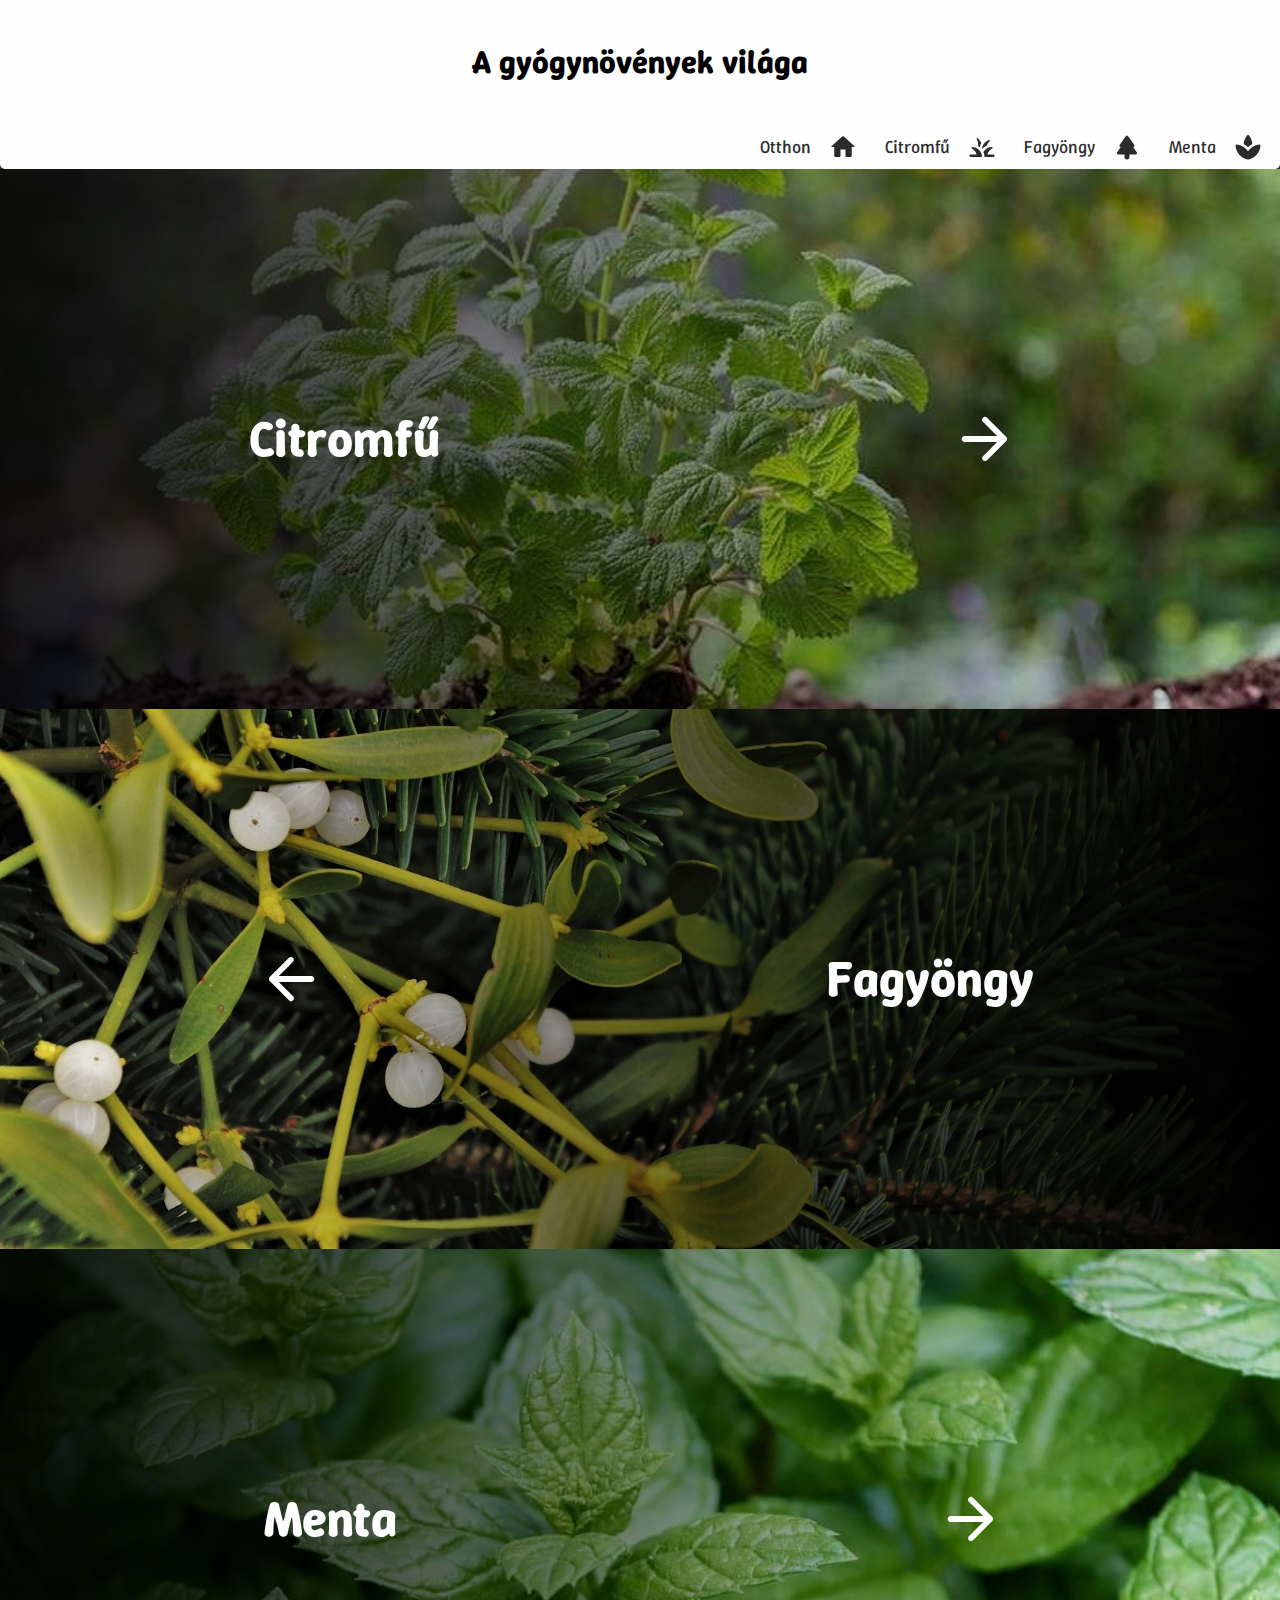
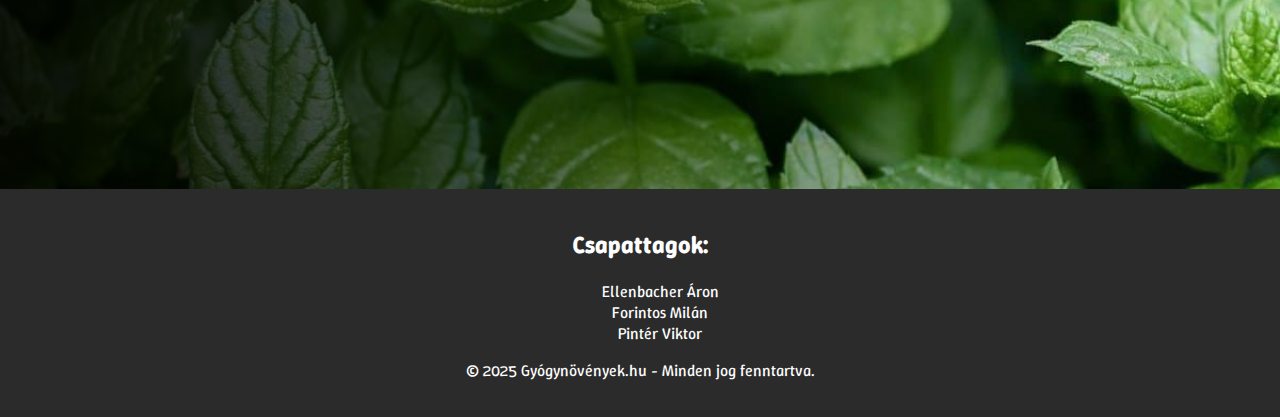
<file: index.html>
<!DOCTYPE html>
<html lang="hu">
<head>
    <meta charset="UTF-8">
    <meta name="viewport" content="width=device-width, initial-scale=1.0">
    <title>Gyógynövények</title>
    <link rel="stylesheet" href="css/style.css">
    <script defer src="js/navbar.js"></script>
    <link rel="shortcut icon" href="src/svg/home.svg" type="image/x-icon">
</head>
<body>
    <header>
        <h1>A gyógynövények világa</h1>
    </header>
    <nav id="navbar">
        <div class="nav-items">
            <a href="index.html" class="otthon">
                <p>Otthon</p>
                <span></span>
            </a>
            <a href="html/ctrom.html" class="citromfu">
                <p>Citromfű</p>
                <span></span>
            </a>
            <a href="html/fagyongy.html" class="fagyongy">
                <p>Fagyöngy</p>
                <span></span>
            </a>
            <a href="html/menta.html" class="menta">
                <p>Menta</p>
                <span></span>
            </a>
            <button id="open"></button>
        </div>
        <div class="coll-nav-items" id="collapsed">
            <button id="close"></button>
            <hr>
            <a href="index.html" class="otthon-collapsed">
                <p>Otthon</p>
                <span></span>
            </a>
            <a href="html/ctrom.html" class="citromfu-collapsed">
                <p>Citromfű</p>
                <span></span>
            </a>
            <a href="html/fagyongy.html" class="fagyongy-collapsed">
                <p>Fagyöngy</p>
                <span></span>
            </a>
            <a href="html/menta.html" class="menta-collapsed">
                <p>Menta</p>
                <span></span>
            </a>
        </div>
    </nav>
    <main>
        <section>
            <div class="card citrom">
                <div class="cardcover">
                    <h1>Citromfű</h1>
                    <a href="html/ctrom.html" class="arrow">
                        <button></button>
                    </a>
                </div>
            </div>
        </section>
        <section>
            <div class="cardleft fa">
                <div class="cardcover left">
                    <h1>Fagyöngy</h1>
                    <a href="html/fagyongy.html" class="arrow left">
                        <button></button>
                    </a>
                </div>
            </div>
        </section>
        <section>
            <div class="card men">
                <div class="cardcover">
                    <h1>Menta</h1>
                    <a href="html/menta.html" class="arrow">
                        <button></button>
                    </a>
                </div>
            </div>
        </section>
    </main>
    <footer>
        <div class="footer-newsletter">            
            <div class="nevek">
                <h2>Csapattagok:</h2>
                <ul>
                    <li id="list">Ellenbacher Áron</li>
                    <li id="list">Forintos Milán</li>
                    <li id="list">Pintér Viktor</li>
                </ul>
            </div>
        </div>
        <p>&copy; 2025 Gyógynövények.hu - Minden jog fenntartva.</p>
    </footer>
</body>
</html>
</file>
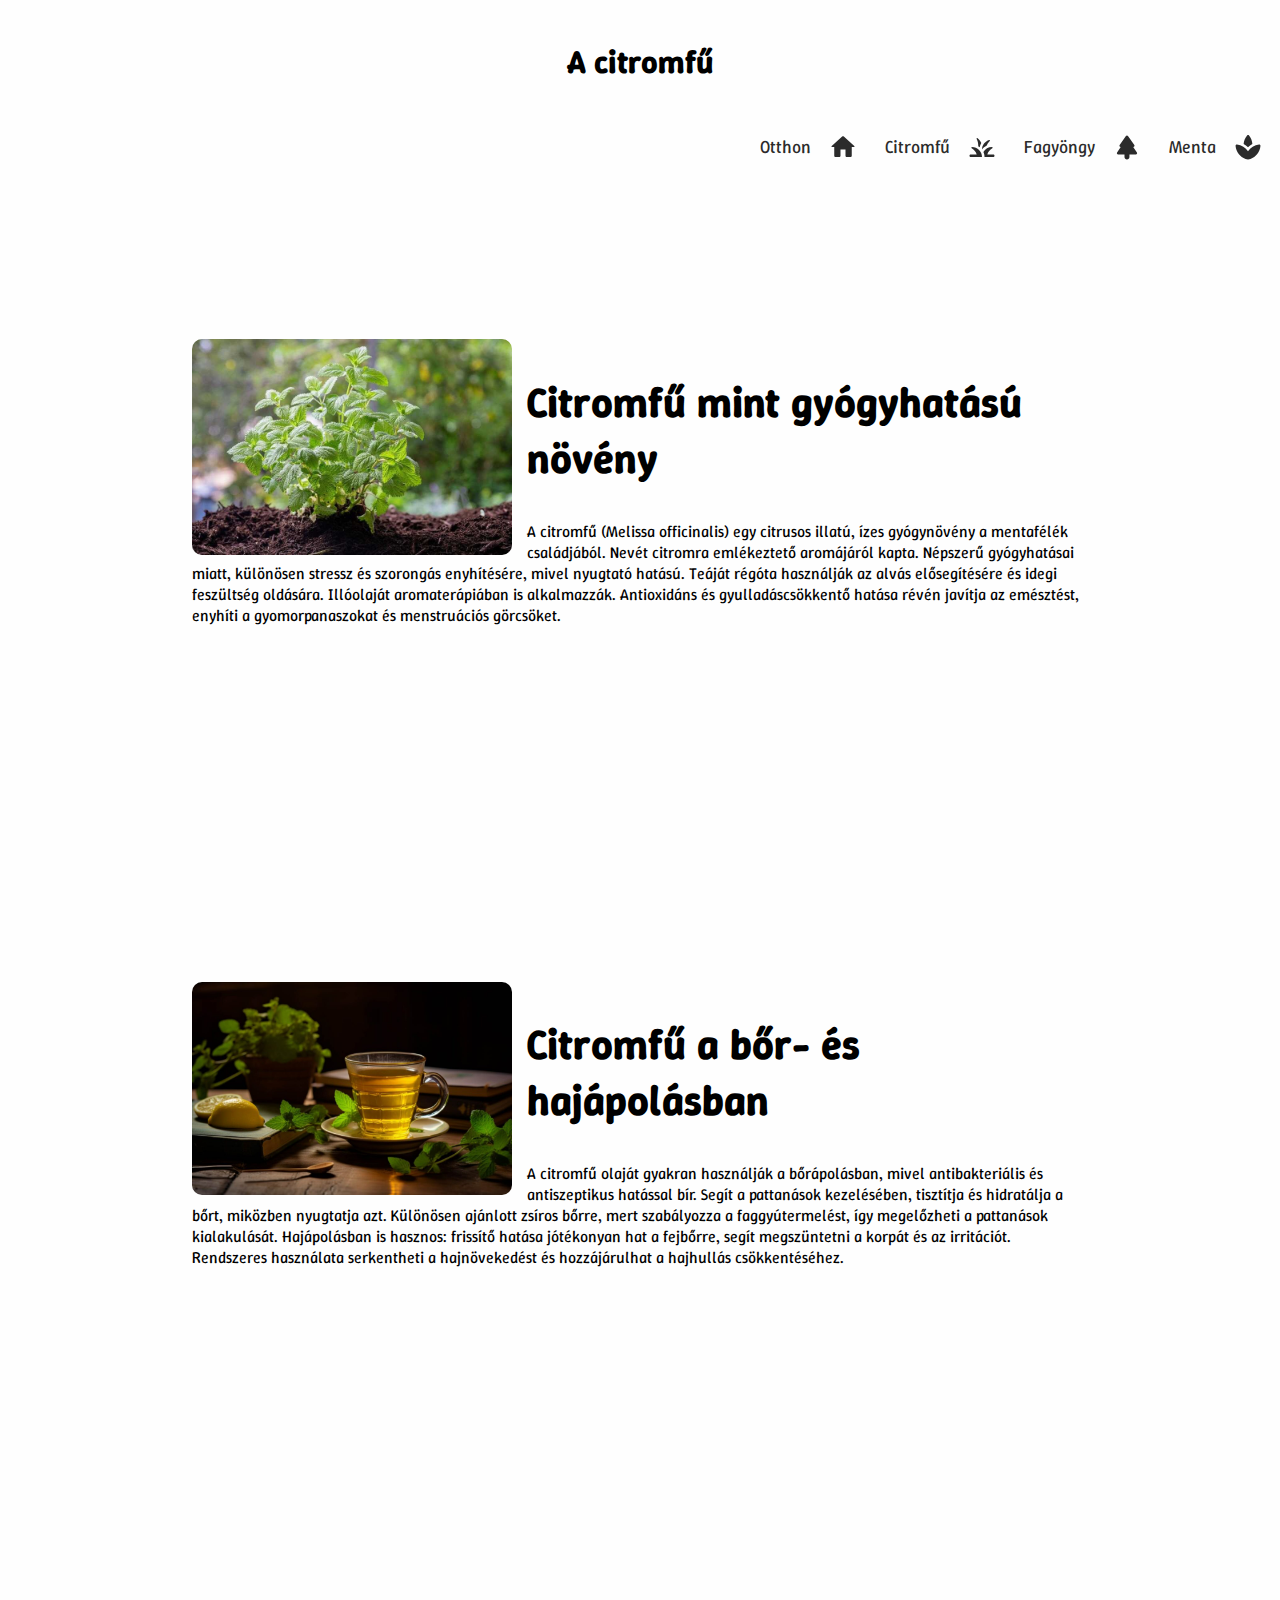
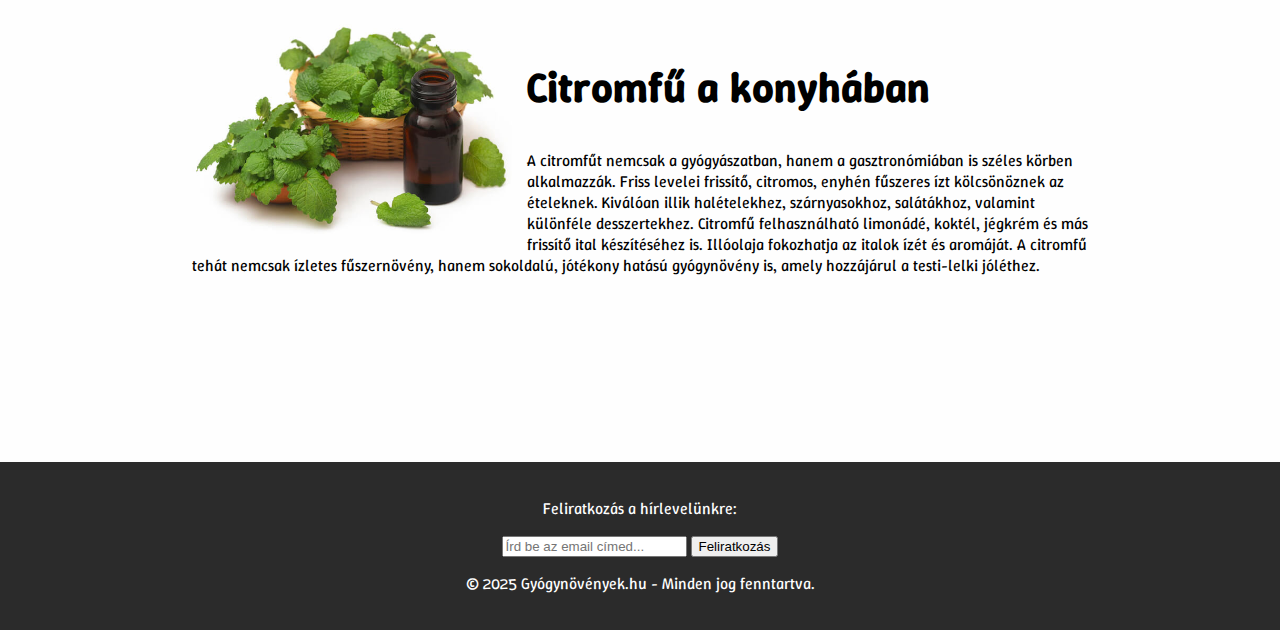
<file: html/ctrom.html>
<!DOCTYPE html>
<html lang="hu">
<head>
    <meta charset="UTF-8">
    <meta name="viewport" content="width=device-width, initial-scale=1.0">
    <title>Citromfű</title>
    <link rel="stylesheet" href="../css/global.css">
    <script defer src="../js/navbar.js"></script>
    <link rel="shortcut icon" href="../src/svg/grass.svg" type="image/x-icon">
</head>
<body>
    <header>
        <h1>A citromfű</h1>
    </header>
    <nav id="navbar">
        <div class="nav-items">
            <a href="../index.html" class="otthon">
                <p>Otthon</p>
                <span></span>
            </a>
            <a href="ctrom.html" class="citromfu">
                <p>Citromfű</p>
                <span></span>
            </a>
            <a href="fagyongy.html" class="fagyongy">
                <p>Fagyöngy</p>
                <span></span>
            </a>
            <a href="menta.html" class="menta">
                <p>Menta</p>
                <span></span>
            </a>
            <button id="open"></button>
        </div>
        <div class="coll-nav-items" id="collapsed">
            <button id="close"></button>
            <hr>
            <a href="../index.html" class="otthon-collapsed">
                <p>Otthon</p>
                <span></span>
            </a>
            <a href="ctrom.html" class="citromfu-collapsed">
                <p>Citromfű</p>
                <span></span>
            </a>
            <a href="fagyongy.html" class="fagyongy-collapsed">
                <p>Fagyöngy</p>
                <span></span>
            </a>
            <a href="menta.html" class="menta-collapsed">
                <p>Menta</p>
                <span></span>
            </a>
        </div>
    </nav>
    <main>

        <div class="wrapper">
            <img class="wrappedimage" src="../src/img/citromfu1.png" alt="">
            <div class="text-box">
                <h2>Citromfű mint gyógyhatású növény</h2>
                <p>
                    A citromfű (Melissa officinalis) egy citrusos illatú, ízes gyógynövény a mentafélék családjából. Nevét citromra emlékeztető aromájáról kapta. Népszerű gyógyhatásai miatt, különösen stressz és szorongás enyhítésére, mivel nyugtató hatású.
                    Teáját régóta használják az alvás elősegítésére és idegi feszültség oldására. Illóolaját aromaterápiában is alkalmazzák. Antioxidáns és gyulladáscsökkentő hatása révén javítja az emésztést, enyhíti a gyomorpanaszokat és menstruációs görcsöket.
                </p>
            </div>
        </div>
      
        <div class="wrapper">
            <img class="wrappedimage" src="../src/img/citromfu2.png" alt="">
            <div class="text-box">
                <h2>Citromfű a bőr- és hajápolásban</h2>
                <p>
                    A citromfű olaját gyakran használják a bőrápolásban, mivel antibakteriális és antiszeptikus hatással bír. Segít a pattanások kezelésében, tisztítja és hidratálja a bőrt, miközben nyugtatja azt. Különösen ajánlott zsíros bőrre, mert szabályozza a faggyútermelést, így megelőzheti a pattanások kialakulását.
                    Hajápolásban is hasznos: frissítő hatása jótékonyan hat a fejbőrre, segít megszüntetni a korpát és az irritációt. Rendszeres használata serkentheti a hajnövekedést és hozzájárulhat a hajhullás csökkentéséhez.
                </p>
            </div>
        </div>
        
        <div class="wrapper">
            <img class="wrappedimage" src="../src/img/citromfu3.png" alt="">
            <div class="text-box">
                <h2>Citromfű a konyhában</h2>
                <p>
                    A citromfűt nemcsak a gyógyászatban, hanem a gasztronómiában is széles körben alkalmazzák. Friss levelei frissítő, citromos, enyhén fűszeres ízt kölcsönöznek az ételeknek. Kiválóan illik halételekhez, szárnyasokhoz, salátákhoz, valamint különféle desszertekhez. Citromfű felhasználható limonádé, koktél, jégkrém és más frissítő ital készítéséhez is. Illóolaja fokozhatja az italok ízét és aromáját.
                    A citromfű tehát nemcsak ízletes fűszernövény, hanem sokoldalú, jótékony hatású gyógynövény is, amely hozzájárul a testi-lelki jóléthez.
                </p>
            </div>
        </div>


    </main>
    <footer>
        <div class="footer-newsletter">
            <p>Feliratkozás a hírlevelünkre:</p>
              <input type="email" placeholder="Írd be az email címed..." required>
              <button type="submit">Feliratkozás</button>
          </div>
        <p>&copy; 2025 Gyógynövények.hu - Minden jog fenntartva.</p>
    </footer>
</body>
</html>
</file>
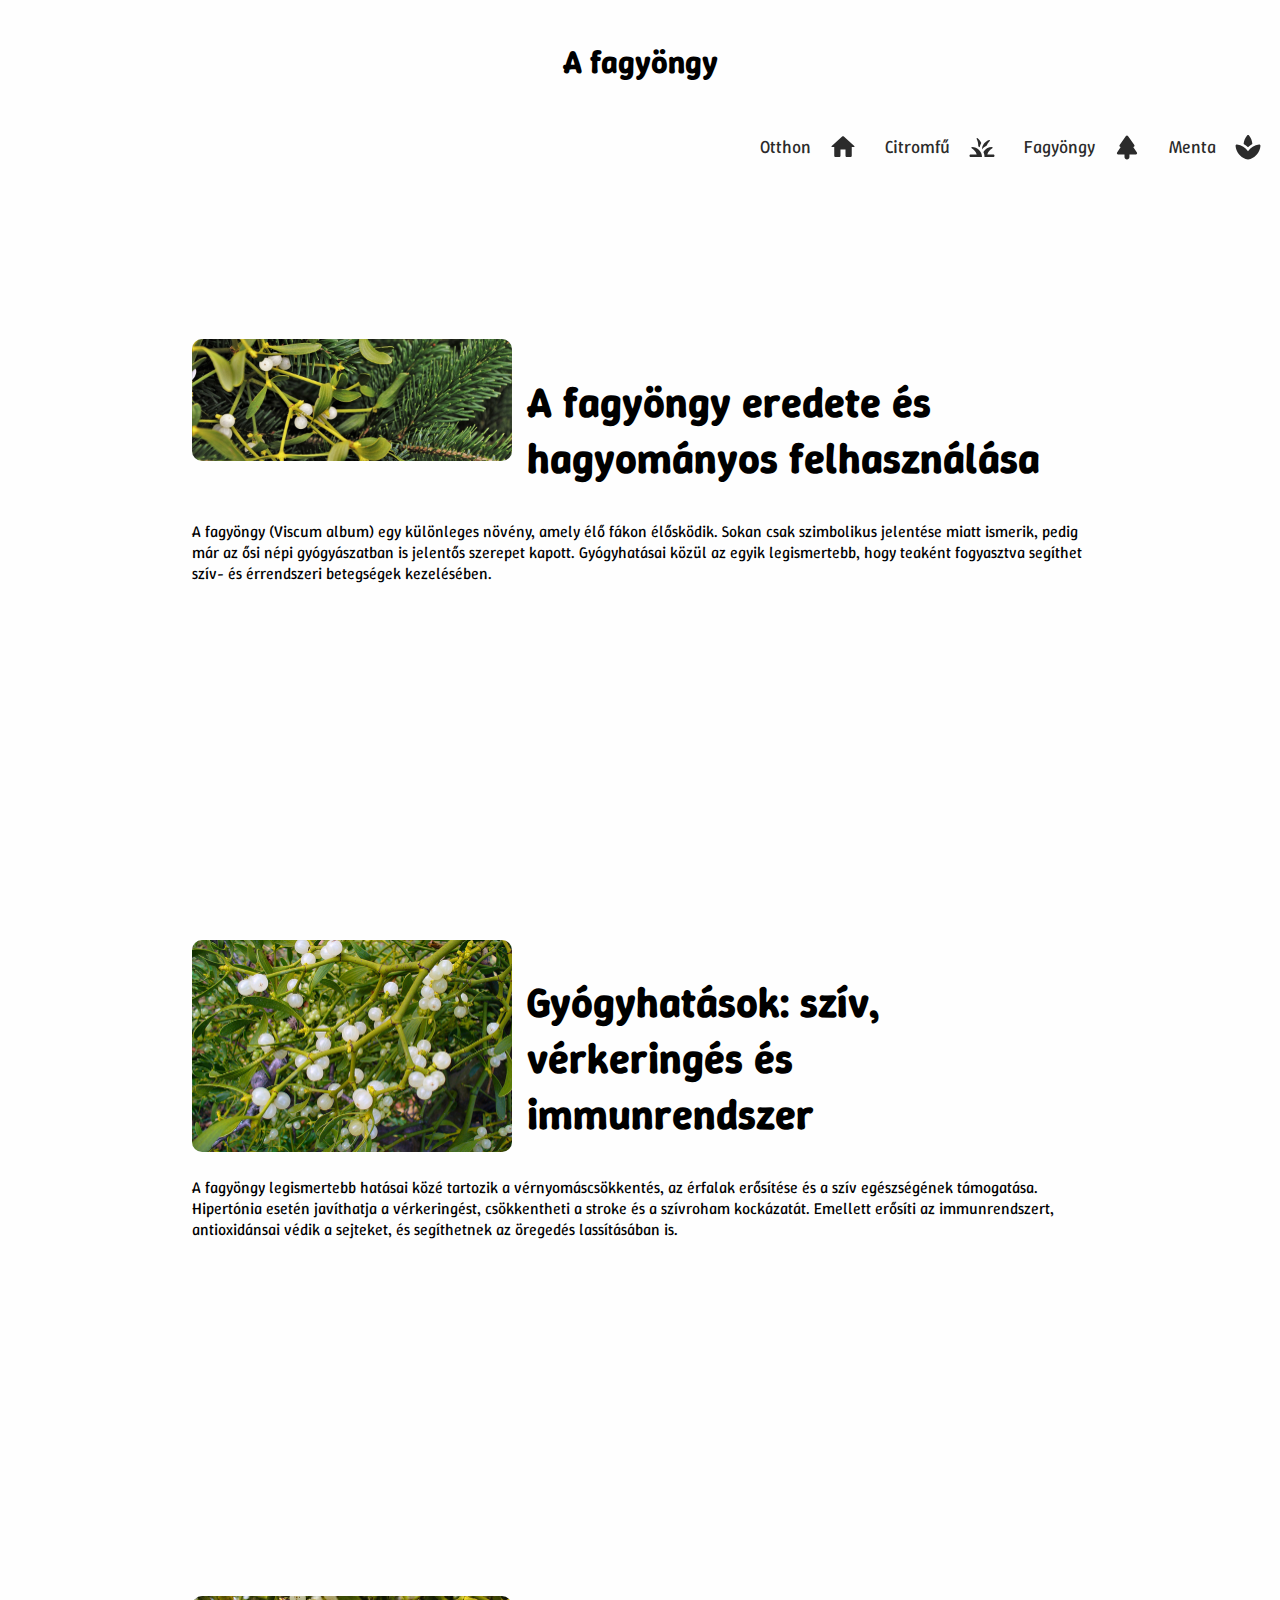
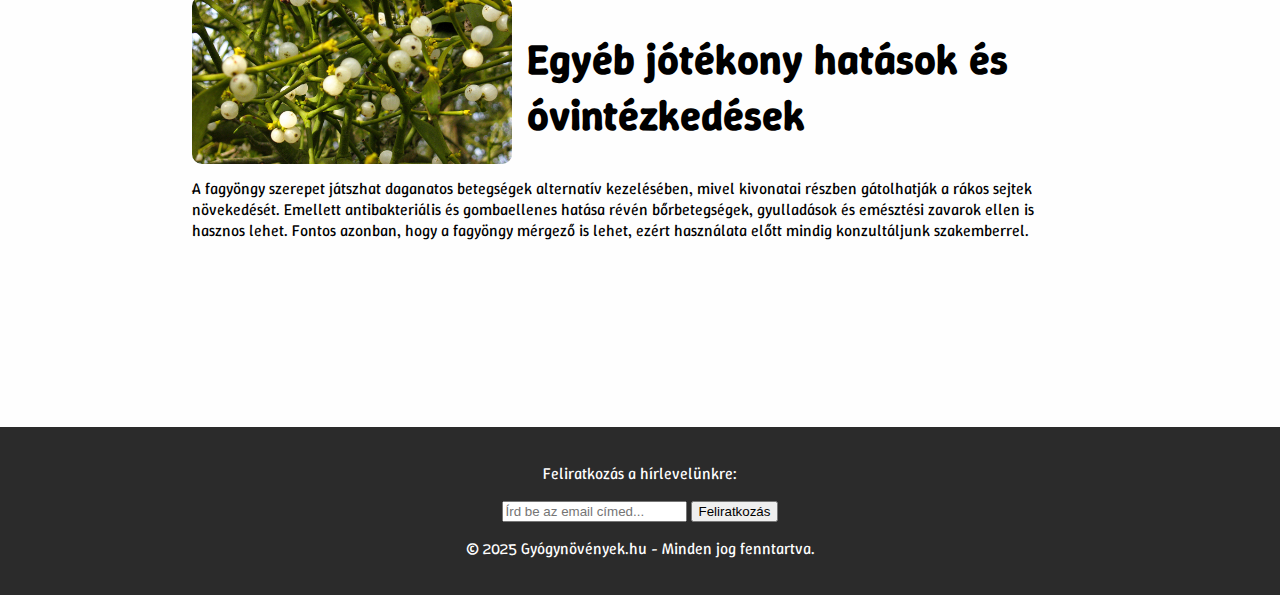
<file: html/fagyongy.html>
<!DOCTYPE html>
<html lang="en">
<head>
    <meta charset="UTF-8">
    <meta name="viewport" content="width=device-width, initial-scale=1.0">
    <title>Fagyöngy</title>
    <link rel="stylesheet" href="../css/global.css">
    <script defer src="../js/navbar.js"></script>
    <link rel="shortcut icon" href="../src/svg/park.svg" type="image/x-icon">
</head>
<body>
    <header>
        <h1>A fagyöngy</h1>
    </header>
    <nav id="navbar">
        <div class="nav-items">
            <a href="../index.html" class="otthon">
                <p>Otthon</p>
                <span></span>
            </a>
            <a href="ctrom.html" class="citromfu">
                <p>Citromfű</p>
                <span></span>
            </a>
            <a href="fagyongy.html" class="fagyongy">
                <p>Fagyöngy</p>
                <span></span>
            </a>
            <a href="menta.html" class="menta">
                <p>Menta</p>
                <span></span>
            </a>
            <button id="open"></button>
        </div>
        <div class="coll-nav-items" id="collapsed">
            <button id="close"></button>
            <hr>
            <a href="../index.html" class="otthon-collapsed">
                <p>Otthon</p>
                <span></span>
            </a>
            <a href="ctrom.html" class="citromfu-collapsed">
                <p>Citromfű</p>
                <span></span>
            </a>
            <a href="fagyongy.html" class="fagyongy-collapsed">
                <p>Fagyöngy</p>
                <span></span>
            </a>
            <a href="menta.html" class="menta-collapsed">
                <p>Menta</p>
                <span></span>
            </a>
        </div>
    </nav>
    <main>

        <div class="wrapper">
            <img class="wrappedimage" src="/src/img/fagyongy1.png" alt="">
            <div class="text-box">
                <h2>A fagyöngy eredete és hagyományos felhasználása</h2>
                <p>
                    A fagyöngy (Viscum album) egy különleges növény, amely élő fákon élősködik. Sokan csak szimbolikus jelentése miatt ismerik, pedig már az ősi népi gyógyászatban is jelentős szerepet kapott. Gyógyhatásai közül az egyik legismertebb, hogy teaként fogyasztva segíthet szív- és érrendszeri betegségek kezelésében.
                </p>
            </div>
        </div>

        <div class="wrapper">
            <img class="wrappedimage" src="/src/img/fagyongy2.png" alt="">
            <div class="text-box">
                <h2>Gyógyhatások: szív, vérkeringés és immunrendszer</h2>
                <p>
                    A fagyöngy legismertebb hatásai közé tartozik a vérnyomáscsökkentés, az érfalak erősítése és a szív egészségének támogatása. Hipertónia esetén javíthatja a vérkeringést, csökkentheti a stroke és a szívroham kockázatát. Emellett erősíti az immunrendszert, antioxidánsai védik a sejteket, és segíthetnek az öregedés lassításában is.
                    
                </p>
            </div>
        </div>

        <div class="wrapper">
            <img class="wrappedimage" src="/src/img/fagyongy3.png" alt="">
            <div class="text-box">
                <h2>Egyéb jótékony hatások és óvintézkedések</h2>
                <p>
                    A fagyöngy szerepet játszhat daganatos betegségek alternatív kezelésében, mivel kivonatai részben gátolhatják a rákos sejtek növekedését. Emellett antibakteriális és gombaellenes hatása révén bőrbetegségek, gyulladások és emésztési zavarok ellen is hasznos lehet. Fontos azonban, hogy a fagyöngy mérgező is lehet, ezért használata előtt mindig konzultáljunk szakemberrel.
                </p>
            </div>
        </div>


    </main>
    <footer>
        <div class="footer-newsletter">
            <p>Feliratkozás a hírlevelünkre:</p>
              <input type="email" placeholder="Írd be az email címed..." required>
              <button type="submit">Feliratkozás</button>
          </div>
        <p>&copy; 2025 Gyógynövények.hu - Minden jog fenntartva.</p>
    </footer>
</body>
</html>
</file>
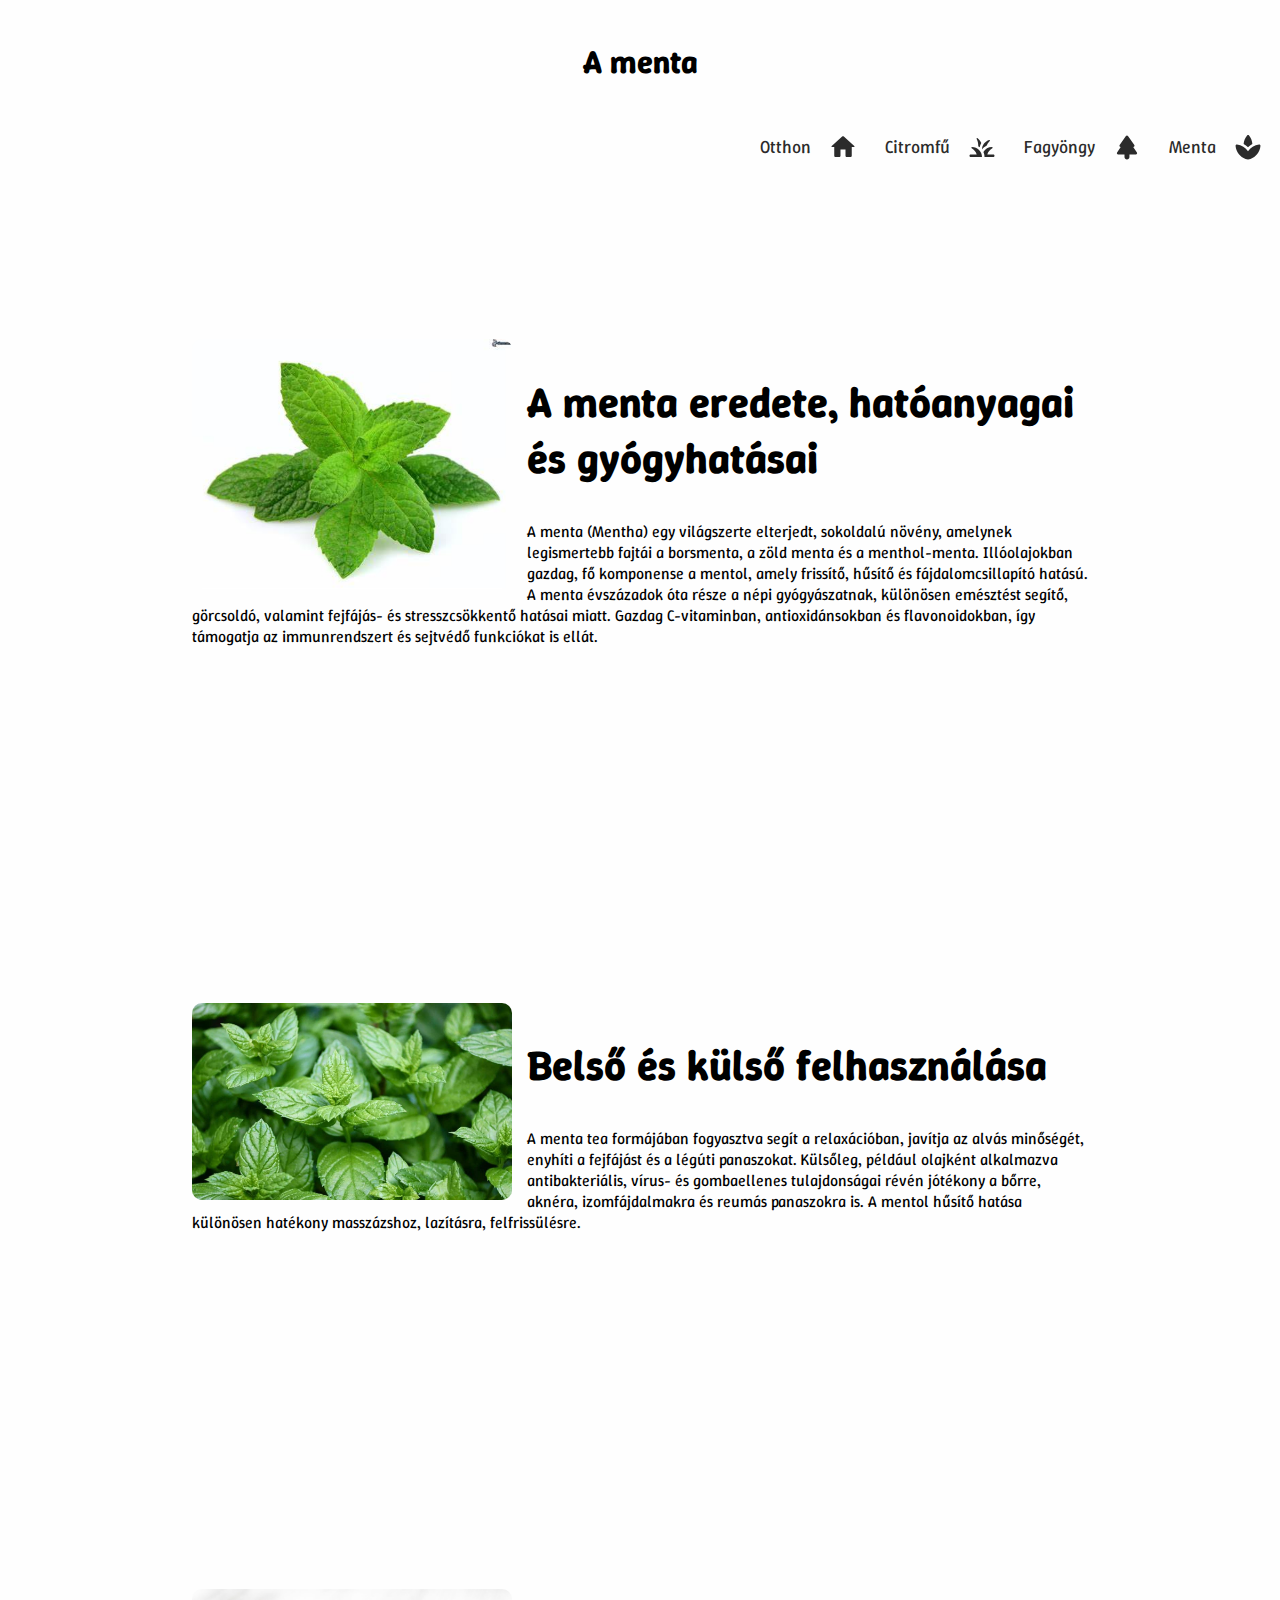
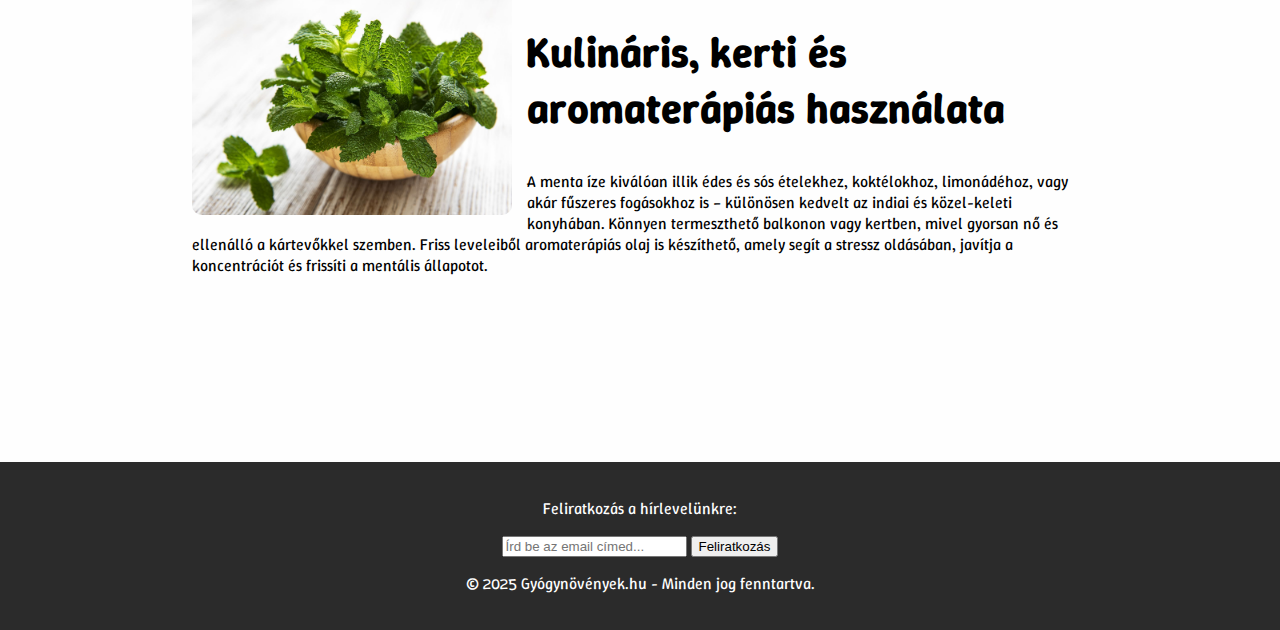
<file: html/menta.html>
<!DOCTYPE html>
<html lang="en">
<head>
    <meta charset="UTF-8">
    <meta name="viewport" content="width=device-width, initial-scale=1.0">
    <title>Menta</title>
    <link rel="stylesheet" href="../css/global.css">
    <script defer src="../js/navbar.js"></script>
    <link rel="shortcut icon" href="../src/svg/spa.svg" type="image/x-icon">
</head>
<body>
    <header>
        <h1>A menta</h1>
    </header>
    <nav id="navbar">
        <div class="nav-items">
            <a href="../index.html" class="otthon">
                <p>Otthon</p>
                <span></span>
            </a>
            <a href="ctrom.html" class="citromfu">
                <p>Citromfű</p>
                <span></span>
            </a>
            <a href="fagyongy.html" class="fagyongy">
                <p>Fagyöngy</p>
                <span></span>
            </a>
            <a href="menta.html" class="menta">
                <p>Menta</p>
                <span></span>
            </a>
            <button id="open"></button>
        </div>
        <div class="coll-nav-items" id="collapsed">
            <button id="close"></button>
            <hr>
            <a href="../index.html" class="otthon-collapsed">
                <p>Otthon</p>
                <span></span>
            </a>
            <a href="ctrom.html" class="citromfu-collapsed">
                <p>Citromfű</p>
                <span></span>
            </a>
            <a href="fagyongy.html" class="fagyongy-collapsed">
                <p>Fagyöngy</p>
                <span></span>
            </a>
            <a href="menta.html" class="menta-collapsed">
                <p>Menta</p>
                <span></span>
            </a>
        </div>
    </nav>
    <main>

        <div class="wrapper">
            <img class="wrappedimage" src="../src/img/menta1.png" alt="">
            <div class="text-box">
                <h2>A menta eredete, hatóanyagai és gyógyhatásai
                </h2>
                <p>
                    A menta (Mentha) egy világszerte elterjedt, sokoldalú növény, amelynek legismertebb fajtái a borsmenta, a zöld menta és a menthol-menta. Illóolajokban gazdag, fő komponense a mentol, amely frissítő, hűsítő és fájdalomcsillapító hatású. A menta évszázadok óta része a népi gyógyászatnak, különösen emésztést segítő, görcsoldó, valamint fejfájás- és stresszcsökkentő hatásai miatt. Gazdag C-vitaminban, antioxidánsokban és flavonoidokban, így támogatja az immunrendszert és sejtvédő funkciókat is ellát.


                </p>
            </div>
        </div>

        <div class="wrapper">
            <img class="wrappedimage" src="../src/img/menta2.png" alt="">
            <div class="text-box">
                <h2>Belső és külső felhasználása</h2>
                <p>
                    A menta tea formájában fogyasztva segít a relaxációban, javítja az alvás minőségét, enyhíti a fejfájást és a légúti panaszokat. Külsőleg, például olajként alkalmazva antibakteriális, vírus- és gombaellenes tulajdonságai révén jótékony a bőrre, aknéra, izomfájdalmakra és reumás panaszokra is. A mentol hűsítő hatása különösen hatékony masszázshoz, lazításra, felfrissülésre.


                </p>
            </div>
        </div>

        <div class="wrapper">
            <img class="wrappedimage" src="../src/img/menta3.png" alt="">
            <div class="text-box">
                <h2>Kulináris, kerti és aromaterápiás használata</h2>
                <p>
                    A menta íze kiválóan illik édes és sós ételekhez, koktélokhoz, limonádéhoz, vagy akár fűszeres fogásokhoz is – különösen kedvelt az indiai és közel-keleti konyhában. Könnyen termeszthető balkonon vagy kertben, mivel gyorsan nő és ellenálló a kártevőkkel szemben. Friss leveleiből aromaterápiás olaj is készíthető, amely segít a stressz oldásában, javítja a koncentrációt és frissíti a mentális állapotot.
                </p>
            </div>
        </div>

    </main>
    <footer>
        <div class="footer-newsletter">
            <p>Feliratkozás a hírlevelünkre:</p>
              <input type="email" placeholder="Írd be az email címed..." required>
              <button type="submit">Feliratkozás</button>
          </div>
        <p>&copy; 2025 Gyógynövények.hu - Minden jog fenntartva.</p>
    </footer>
</body>
</html>
</file>
<file: css/style.css>
/* Ide fog jönni a főoldal css */

@import url('https://fonts.googleapis.com/css2?family=Winky+Sans:ital,wght@0,300..900;1,300..900&display=swap');

/* Generál beállítások */

html {
    scroll-behavior: smooth;
    font-family: "Winky Sans", sans-serif;
}

body {
    margin: 0;
    min-height: 100vh;
    background-color: #2b2b2b;
}

hr {
    width: 100%;
    background-color: #d2d2d2;
    border: none;
    height: 3px;
}

/* Header */

header {
    display: flex;
    justify-content: center;
    align-items: center;
    flex-direction: column;
    max-width: 100%;
    padding: 20px;
    background-color: #fefefe;
}

/* Navbar */

#navbar {
    position: sticky;
    top: 0;
    left: 0;
    background-color: #fefefe;
    display: flex;
    justify-content: center;
    align-items: center;
    flex-direction: column;
    height: 44px;
    border-radius: 0px 0px 5px 5px;
}

.nav-items {
    width: 100%;
    display: flex;
    justify-content: flex-end;
    align-items: center;
}

.nav-items a {
    background-color: transparent;
    color: #2b2b2b;
    font-size: large;
    padding: 0px;
    cursor: pointer;
    display: flex;
    justify-content: center;
    align-items: center;
    text-decoration: none;
    margin-right: 10px;
    border-radius: 5px;
}

.nav-items a p {
    font-family: "Winky Sans", sans-serif;
    margin: 10px;
}

.nav-items a span {
    width: 44px;
    height: 44px;
}

.otthon span {
    background: transparent url(../src/svg/home.svg) no-repeat center / 30px;
}

.citromfu span {
    background: transparent url(../src/svg/grass.svg) no-repeat center / 30px;
}

.fagyongy span {
    background: transparent url(../src/svg/park.svg) no-repeat center / 30px;
}

.menta span {
    background: transparent url(../src/svg/spa.svg) no-repeat center / 30px;
}

.nav-items a:hover {
    background-color: #d2d2d2;
}

#open {
    width: 44px;
    height: 44px;
    background: transparent url(../src/svg/menu.svg) no-repeat center / 30px;
    border: none;
    cursor: pointer;
    border-radius: 5px;
    margin-right: 10px;
}

#open:hover {
    background: #d2d2d2 url(../src/svg/menu.svg) no-repeat center / 30px;
}

/* Összecsukott navbar */

.coll-nav-items {
    position: fixed;
    right: 0;
    top: 0;
    display: flex;
    justify-content: flex-start;
    align-items: flex-start;
    flex-direction: column;
    background-color: #fefefe;
    width: 0;
    height: 100vh;
    z-index: 999;
    transition: .3s ease;
    overflow: hidden;
    border-radius: 5px 0px 0px 5px;
}

.coll-nav-items a {
    width: 100%;
    display: flex;
    justify-content: space-between;
    align-items: center;
    text-decoration: none;
    color: #2b2b2b;
    border-radius: 5px;
}

.coll-nav-items a p {
    margin: 10px;
    font-size: large;
}

.coll-nav-items a span {
    width: 44px;
    height: 44px;
}

.otthon-collapsed span {
    background: transparent url(../src/svg/home.svg) no-repeat center / 30px;
}

.citromfu-collapsed span {
    background: transparent url(../src/svg/grass.svg) no-repeat center / 30px;
}

.menta-collapsed span {
    background: transparent url(../src/svg/spa.svg) no-repeat center / 30px;
}

.fagyongy-collapsed span {
    background: transparent url(../src/svg/park.svg) no-repeat center / 30px;
}

.coll-nav-items a:hover {
    background-color: #d2d2d2;
}

#close {
    width: 44px;
    height: 44px;
    border: none;
    border-radius: 5px;
    background: transparent url(../src/svg/close.svg) no-repeat center / 30px;
}

#close:hover {
    background: #d2d2d2 url(../src/svg/close.svg) no-repeat center / 30px;
}

#collapsed.active {
    width: 200px;
}

@media (min-width: 801px) {
    .nav-items button {
        display: none;
    }

    #collapsed {
        max-width: 0px;
    }
}

@media (max-width: 800px) {
    .nav-items a {
        display: none;
    }
}

/* Main */

main {
    display: flex;
    justify-content: center;
    align-items: center;
    flex-direction: column;
}

section {
    width: 100%;
    height: 60vh;
    display: flex;
    justify-content: center;
    align-items: center;
}

.card, .cardleft {
    display: flex;
    justify-content: center;
    align-items: center;
    height: 100%;
    width: 100%;
}

.card h1, .cardleft h1 {
    color: #fefefe;
    font-size: 50px;
}

.cardleft {
    flex-direction: row-reverse;
}

.cardcover {
    background-image: linear-gradient(to right, rgba(0, 0, 0, 0.9), transparent);
    width: 100%;
    height: 100%;
    display: flex;
    justify-content: space-around;
    align-items: center;
    flex-wrap: wrap;
}

.cardcover.left {
    background-image: linear-gradient(to left, rgb(0, 0, 0), transparent);
    flex-direction: row-reverse;
}

.citrom {
    background: url(../src/img/citromfu1.png) no-repeat center / cover;
}

.fa {
    background: url(../src/img/fagyongy1.png) no-repeat center / cover;
}

.men {
    background: url(../src/img/menta2.png) no-repeat center / cover;
}

.arrow {
    display: flex;
    justify-content: center;
    align-items: center;
    text-decoration: none;
    cursor: pointer;
}

.arrow button {
    width: 90px;
    height: 90px;
    border-radius: 50%;
    cursor: pointer;
    background: transparent url(../src/svg/arrowwhite.svg) no-repeat center / 70px;
    border: none;
    transition: .3s ease;
}

.arrow button:hover {
    background: #fefefe url(../src/svg/arrowdark.svg) no-repeat center / 70px;
}

.arrow.left button {
    transform: rotate(180deg);
}

@media (max-width: 800px) {
    .cardcover, .cardcover.left {
        flex-direction: column;
    }
}

footer{
    background-color: #2b2b2b;
    text-align: center;
    color: #fefefe;
    padding: 20px;
}

#list{
    list-style-type: none;
}
</file>
<file: css/global.css>
@import url('https://fonts.googleapis.com/css2?family=Winky+Sans:ital,wght@0,300..900;1,300..900&display=swap');

/* Generál beállítások */

html {
    scroll-behavior: smooth;
    font-family: "Winky Sans", sans-serif;
}

body {
    margin: 0;
    min-height: 100vh;
    background-color: #fefefe;
}

hr {
    width: 100%;
    background-color: #d2d2d2;
    border: none;
    height: 3px;
}

/* Header */

header {
    display: flex;
    justify-content: center;
    align-items: center;
    flex-direction: column;
    max-width: 100%;
    padding: 20px;
}

/* Navbar */

#navbar {
    position: sticky;
    top: 0;
    left: 0;
    background-color: #fefefe;
    display: flex;
    justify-content: center;
    align-items: center;
    flex-direction: column;
    height: 44px;
    border-radius: 0px 0px 5px 5px;
}

.nav-items {
    width: 100%;
    display: flex;
    justify-content: flex-end;
    align-items: center;
}

.nav-items a {
    background-color: transparent;
    color: #2b2b2b;
    font-size: large;
    padding: 0px;
    cursor: pointer;
    display: flex;
    justify-content: center;
    align-items: center;
    text-decoration: none;
    margin-right: 10px;
    border-radius: 5px;
}

.nav-items a p {
    font-family: "Winky Sans", sans-serif;
    margin: 10px;
}

.nav-items a span {
    width: 44px;
    height: 44px;
}

.otthon span {
    background: transparent url(../src/svg/home.svg) no-repeat center / 30px;
}

.citromfu span {
    background: transparent url(../src/svg/grass.svg) no-repeat center / 30px;
}

.fagyongy span {
    background: transparent url(../src/svg/park.svg) no-repeat center / 30px;
}

.menta span {
    background: transparent url(../src/svg/spa.svg) no-repeat center / 30px;
}

.nav-items a:hover {
    background-color: #d2d2d2;
}

#open {
    width: 44px;
    height: 44px;
    background: transparent url(../src/svg/menu.svg) no-repeat center / 30px;
    border: none;
    cursor: pointer;
    border-radius: 5px;
    margin-right: 10px;
}

#open:hover {
    background: #d2d2d2 url(../src/svg/menu.svg) no-repeat center / 30px;
}

/* Összecsukott navbar */

.coll-nav-items {
    position: fixed;
    right: 0;
    top: 0;
    display: flex;
    justify-content: flex-start;
    align-items: flex-start;
    flex-direction: column;
    background-color: #fefefe;
    width: 0;
    height: 100vh;
    z-index: 999;
    transition: .3s ease;
    overflow: hidden;
    border-radius: 5px 0px 0px 5px;
}

.coll-nav-items a {
    width: 100%;
    display: flex;
    justify-content: space-between;
    align-items: center;
    text-decoration: none;
    color: #2b2b2b;
    border-radius: 5px;
}

.coll-nav-items a p {
    margin: 10px;
    font-size: large;
}

.coll-nav-items a span {
    width: 44px;
    height: 44px;
}

.otthon-collapsed span {
    background: transparent url(../src/svg/home.svg) no-repeat center / 30px;
}

.citromfu-collapsed span {
    background: transparent url(../src/svg/grass.svg) no-repeat center / 30px;
}

.menta-collapsed span {
    background: transparent url(../src/svg/spa.svg) no-repeat center / 30px;
}

.fagyongy-collapsed span {
    background: transparent url(../src/svg/park.svg) no-repeat center / 30px;
}

.coll-nav-items a:hover {
    background-color: #d2d2d2;
}

#close {
    width: 44px;
    height: 44px;
    border: none;
    border-radius: 5px;
    background: transparent url(../src/svg/close.svg) no-repeat center / 30px;
}

#close:hover {
    background: #d2d2d2 url(../src/svg/close.svg) no-repeat center / 30px;
}

#collapsed.active {
    width: 200px;
}

@media (min-width: 801px) {
    .nav-items button {
        display: none;
    }

    #collapsed {
        max-width: 0px;
    }
}

@media (max-width: 800px) {
    .nav-items a {
        display: none;
    }
}

/* Main */

main {
    display: flex;
    flex-direction: column;
    justify-content: center;
    align-items: center;
    min-height: 100vh;
}

.wrapper {
    margin: 150px auto;
    width: 70%;
    padding: 20px;
    box-sizing: content-box;
}

.text-box{
    color: black;
}

.text-box h2 {
    font-size: 42px;
}

.text-box p {
    font-size: 16px;
    
}

.wrappedimage {
    max-width: 320px;
    float: left;
    border: 3px #fff;
    border-radius: 10px;
    margin-right: 15px;
}

@media (max-width:500px) {
    .wrappedimage {
        width: 100%;
    }
}

/* Footer */

footer{
    background-color: #2b2b2b;
    text-align: center;
    color: #fefefe;
    padding: 20px;
}
</file>
